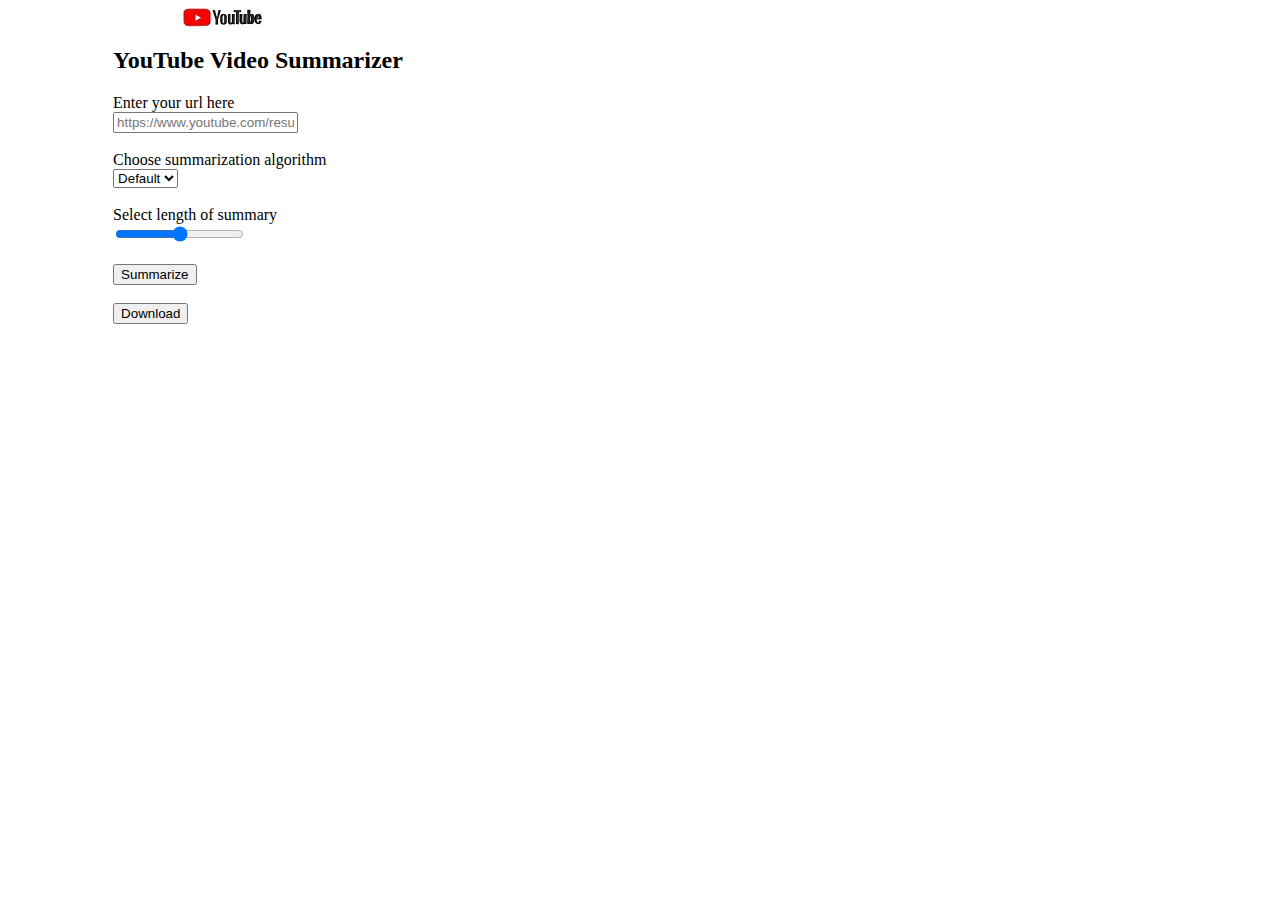
<file: index.html>
<!DOCTYPE html>
<html lang="en">
<head>
    <meta charset="UTF-8">
    <meta http-equiv="X-UA-Compatible" content="IE=edge">
    <meta name="viewport" content="width=device-width, initial-scale=1.0">
    <link rel="stylesheet" href="style.css">
    <script src="script.js"></script>
    <title>You Tube Video Summarizer</title>
</head>
<body>
    <div id="container">
        <img id="img" src="img.jpeg">
        <h2>YouTube Video Summarizer</h2>
        <div class="video">
            <label>Enter your url here</label>
            <br>
            <input type="url" id="url" placeholder="https://www.youtube.com/results?search_query=youtube">
        </div>
        <br>
        <div class="mb-3">
            <label for="exampleFormControlInput1" class="form-label" >Choose summarization algorithm</label>
            <br>
        </div>
        <select class="form-select" aria-label="Default select example">
            <option selected>Default</option>
            <option value="1">NLTK</option>
            <option value="2">spaCy</option>
            <option value="3">Sumy</option>
        </select>
        <br>
        <br>
        <label for="customRange1" class="form-label">Select length of summary</label>
        <br>
        <input type="range" class="form-range" id="customRange1">  
        <br>
        <br>
        <button type="button" class="btn btn-primary" id="summarize">Summarize</button> 
        <br>
        <br>
        <button type="button" class="btn btn-primary">Download</button>
    </div>
</body>
</html>
</file>
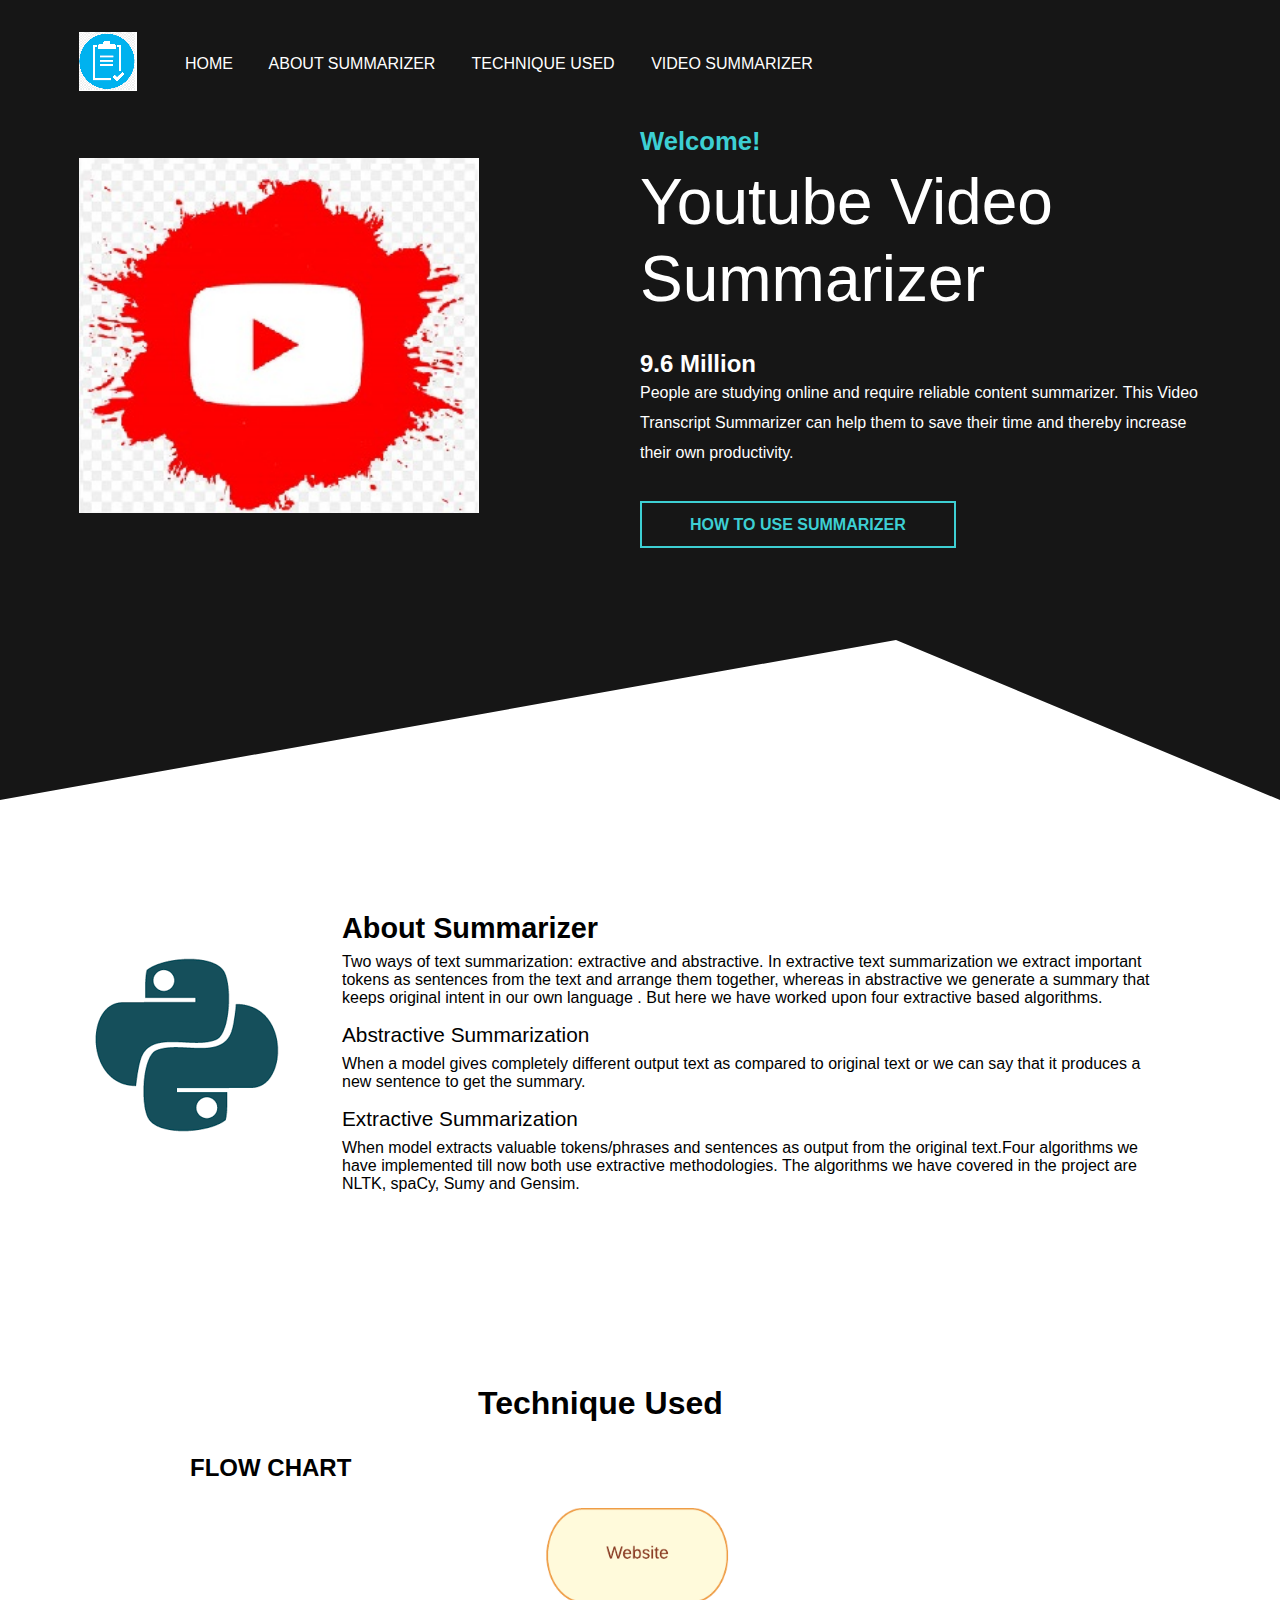
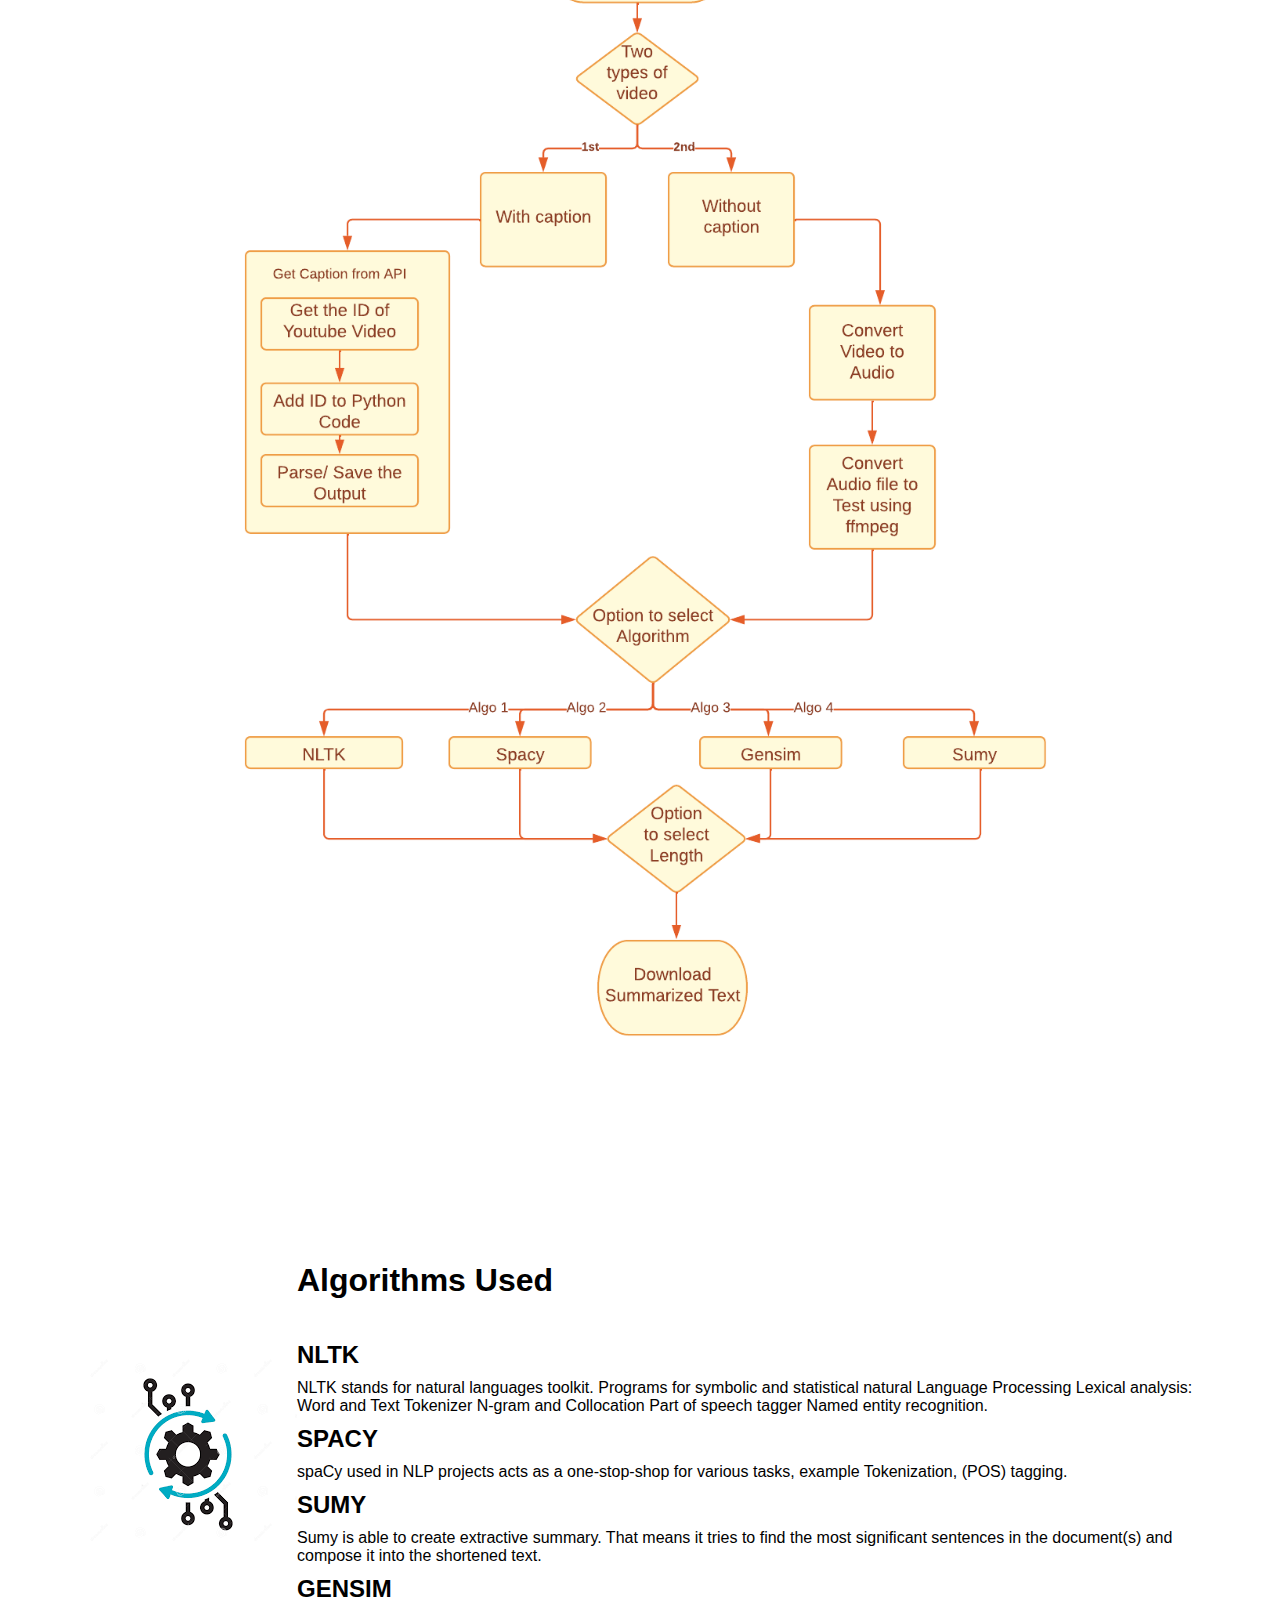
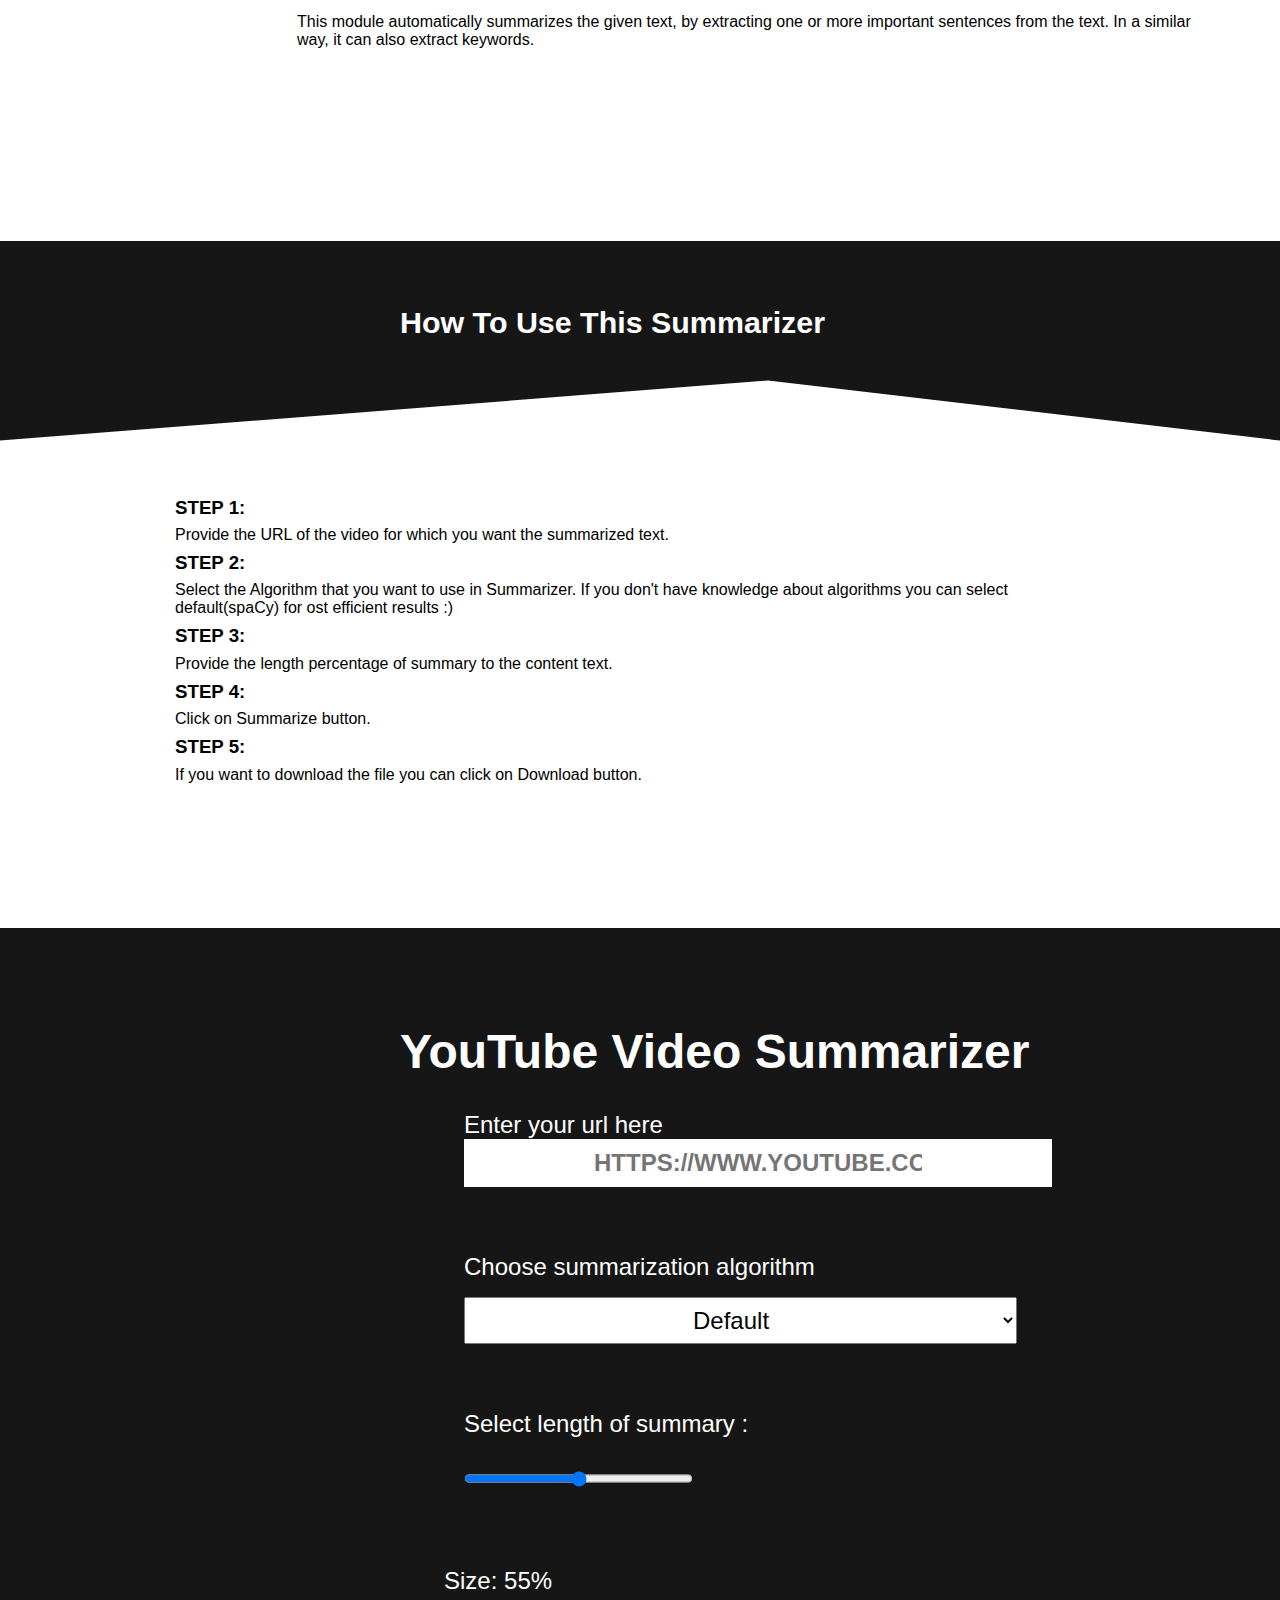
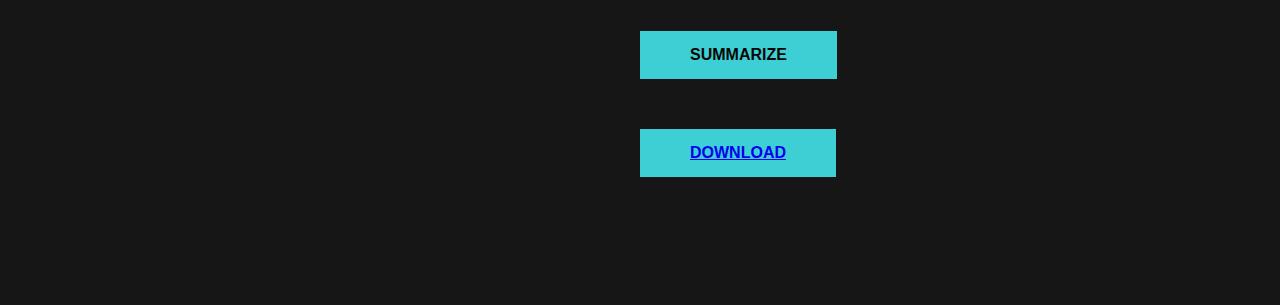
<file: html Project/index.html>
<!DOCTYPE html>
<html lang="en">
<head>
    <meta charset="UTF-8">
    <meta http-equiv="X-UA-Compatible" content="ie=edge">
    <meta name="viewport" content="width=device-width, initial-scale=1.0">
    <title>You Tube Video Summarizer</title>
    <link rel="stylesheet" href="./css/style.css">
    <link rel="preconnect" href="https://fonts.googleapis.com">
    <link rel="preconnect" href="https://fonts.gstatic.com" crossorigin>

</head>
<body>
    <header>
        <div class="container">
            <nav class="flex items-center justify-between">
                <div class="left flex items-center">
                    <div class="branding">
                        <img src="./image/text summurizer.png" />
                    </div>
                    <div>
                        <a href="#home">HOME</a>
                        <a href="#about ">About Summarizer</a>
                        <a href="#technique ">Technique Used</a>
                        <a href="#summarizer">Video Summarizer</a>

                    </div>
                </div>
                
            </nav>
            <div id="home" class="hero flex items-center justify-between">
                <div class="left flex-1">
                    <img src="./image/youtube icon 1 .png" />
                </div>
                <div class="right flex-1">
                    <h5>Welcome!</h5>
                    <h1>Youtube Video Summarizer</h1>
                    <h2>9.6 Million</h2>
                    <p>People are studying online and require reliable content summarizer. 
                    This Video Transcript Summarizer can help them to save their time and 
                    thereby increase their own productivity.</p>
                    <div>
                        <a href="#use">
                             <button class="btn btn-secondary">How to use Summarizer</button>
                        </a>
                    </div>
                </div>
                
            </div>
        </div>
    </header>
    <section id="about" class="about flex">
        <div class="container flex items-center">
            <div >
                <img src="./image/nltk.png" />
            </div>
            <div  class=" right flex-1">
                <h1>About Summarizer</h1>
                <p>Two ways of text summarization: extractive and abstractive. In extractive text summarization we extract important tokens as sentences from the text and arrange them together, whereas in abstractive we generate a summary that keeps original intent in our own language . But here we have worked upon four extractive based algorithms.</p>
                <h3>Abstractive Summarization</h3>
                <p>
                    When a model gives completely different output text as compared to
                    original text or we can say that it produces a new sentence to get the summary.
                </p>
                <h3>Extractive Summarization</h3>
                <p>When model extracts valuable tokens/phrases and sentences as output from the original text.Four algorithms we have implemented till now both use extractive methodologies. The algorithms we have covered in the project are NLTK, spaCy, Sumy and Gensim.</p>
            </div>
        </div>
    </section>
    <section id="technique" class="services flex items-center">
        <div class="container">
            <h1>Technique Used</h1>
            <h2> FLOW CHART</h2>
            <div class="project">
                <img src="./image/project flow.png" />
            </div>
        </div>
    </section>
    <section class="left flex">
        <div class="container flex items-center">
            <div class="algo ">
                <img src="./image/algorithm.png" />
            </div>

            <div class="right flex-1 ">
                <h1>Algorithms Used</h1>

                <h2>NLTK</h2>
                <p>
                    NLTK stands for natural languages toolkit.
                    Programs for symbolic and statistical natural Language Processing
                    Lexical analysis: Word and Text Tokenizer
                    N-gram and Collocation
                    Part of speech tagger
                    Named entity recognition.
                </p>
                <h2>SPACY</h2>
                <p>spaCy used in NLP projects acts as a one-stop-shop for various tasks, example Tokenization, (POS) tagging. </p>
                <h2>SUMY</h2>
                <p>Sumy is able to create extractive summary. That means it tries to find the most significant sentences in the document(s) and compose it into the shortened text.</p>
                <h2>GENSIM</h2>
                <p>
                    This module automatically summarizes the given text, by extracting one or more important sentences from the text. In a similar way, it can also extract keywords.
                </p>
            </div>
        </div>
    </section>
    <section id="use" class="Use">
        <div class="heading items-center ">
            <h1>How To Use This Summarizer</h1>
        </div>
        <div class="steps container flex-1 items-center">
            <h3>STEP 1:</h3>
            <p>Provide the URL of the video for which you want the summarized text.</p>
            <h3>STEP 2:</h3>
            <p>Select the Algorithm that you want to use in Summarizer. If you don't have knowledge about algorithms you can select default(spaCy) for ost efficient results :)</p>
            <h3>STEP 3:</h3>
            <p>Provide the length percentage of summary to the content text.</p>
            <h3>STEP 4:</h3>
            <p>Click on Summarize button.</p>
            <h3>STEP 5:</h3>
            <p> If you want to download the file you can click on Download button.</p>

        </div>
    </section>
    <section id="summarizer" class="form items-center">
                <h1>YouTube Video Summarizer</h1>
            <div class="video items-center">
                <label>Enter your url here</label>
                <br>
                <input type="url" id="url" placeholder="https://www.youtube.com/results?search_query=youtube">
            </div>
            <br>
            <div class="mb-3">
                <label for="exampleFormControlInput1" class="form-label">Choose summarization algorithm</label>
                <br>
            </div>
            <select class="form-select" aria-label="Default select example" id="select1">
                <option value="2" selected>Default</option>
                <option value="1">NLTK</option>
                <option value="2">spaCy</option>
                <option value="3">Sumy</option>
                <option value="4">Gensim</option>
            </select>
            <br>
            <br>
            <div class="form-group">
                <label for="range_size" style="color:rgb(255, 255, 255);">
                    Select length of summary :
                </label>
            <br>
            <br>
                <input type="range" class="form-range" id="range_size" min="30" max="80" name="percent">
                <br>
                <label style="color:rgb(255, 255, 255); margin-left:5%">
                Size:
                <span id="value_size"></span></label>
            </div>
            <script>
                var slider = document.getElementById("range_size")
                var output = document.getElementById("value_size")
            
                output.innerHTML = slider.value  + "%";
                slider.oninput = function() {
                output.innerHTML = this.value + "%" ;
                    
            }
            </script> 
            <br>
            <br>
            <button type="button"  onclick="getOption()" class="btn btn-primary" id="summarize">Summarize</button>
            
            <script type="text/javascript">
                function getOption() {
                    selectElement = document.querySelector('#select1');
                    algo = selectElement.value;
                    selectlen = document.querySelector('#range_size');
                    x = selectlen.value;
                    switch(algo) {
                        case "1":
                            window.open('https://transcript-summarizer-project.herokuapp.com/usingNLTK/' + x);
                            break;
                        case "2":
                            window.open('https://transcript-summarizer-project.herokuapp.com/usingSpacy/' + x);
                            break;
                        case "3":
                            window.open('https://transcript-summarizer-project.herokuapp.com/usingSumy/' + x);
                            break;
                        case "4":
                            window.open('https://transcript-summarizer-project.herokuapp.com/usingGensim/' + x);
                        }
                }
            </script>

            <br>
            <br>
             <button type="button" class="btn btn-primary"><a href='download.html' alt='Download your summary here.'>Download</a> </button>
        

    </section>
    
</body>
</html>
</file>
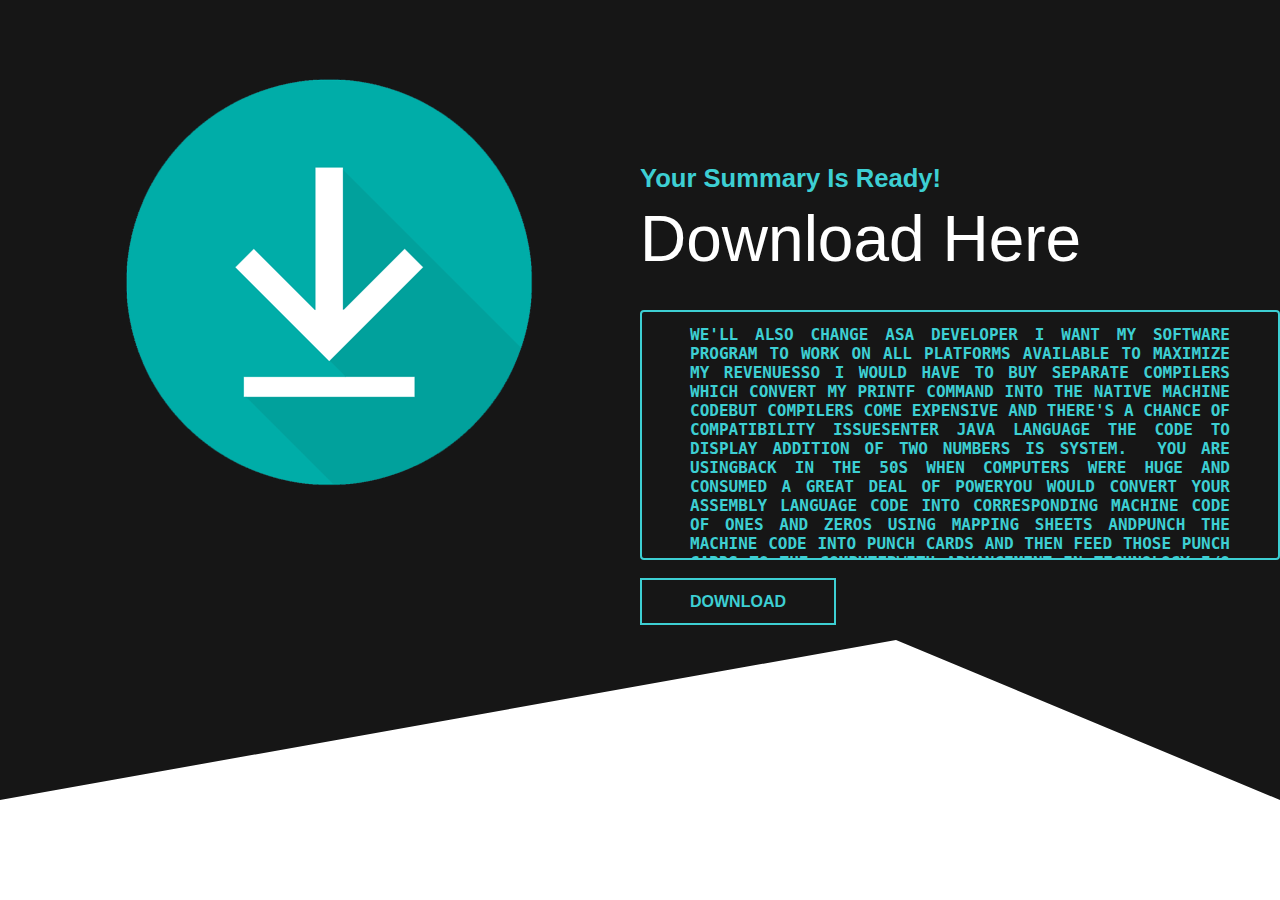
<file: html Project/download.html>
<!DOCTYPE html>
<html>
    <head>
        <meta charset="UTF-8">
        <meta http-equiv="X-UA-Compatible" content="ie=edge">
        <meta name="viewport" content="width=device-width, initial-scale=1.0">
        <title>You Tube Video Summarizer</title>
        <link rel="stylesheet" href="./css/style.css">
        <link rel="preconnect" href="https://fonts.googleapis.com">
        <link rel="preconnect" href="https://fonts.gstatic.com" crossorigin>
    
    </head>
   <body>
        <header>
            <div class="container">
                <nav class="flex items-center justify-between">
                    <div class="left flex items-center">
                        <div class="downImg">
                        <img src="./image/download2.png"/>
                    </div>
                    </div>
                </nav>
                <div id="home" class="hero flex items-center justify-between">
                    <div class="left flex-1">
                    </div>
                    <div class="right flex-1">
                        <h5>Your Summary Is Ready!</h5>
                        <h1>Download Here</h1>
                        <div>
                        </div>
                    </div>
                    
                </div>
            </div>
            <div class="right flex-1">
                <div>
                <textarea id="text" class="btn btn-secondary">We'll also change asA developer I want my software program to work on all platforms available to maximize my revenuesSo I would have to buy separate compilers which convert my printf command into the native machine codeBut compilers come expensive and there's a chance of compatibility issuesEnter Java language the code to display addition of two numbers is system.  You are usingBack in the 50s when computers were huge and consumed a great deal of poweryou would convert your assembly language code into corresponding machine code of ones and zeros using mapping sheets andPunch the machine code into punch cards and then feed those punch cards to the computerWith advancement in technology I/o devices were invented you could directly type the program into the PCusing a program calledAssemblerConverted into corresponding machine code and feed that to your processorThat apart you will also have to make calls to operating systemsproviding functions to display the output of codeWith advancement in software developmeent languages this entire assembly code could be shrinked into just one line printf1 + 2A software called compiler is used to convert your C language code into assembly code and the Assembler converts it intocorresponding machine codeThough Present-day compilers come bundled with assembler they can directly convert  code into machine codesNow suppose windows operating system is running on this intel processorCombination of operating system plus the processor is called the platformThe most common platform in the world is the windows and intel called the wintel platformthe other popular platforms are amd and Linuxpower PC and Mac os xNow with change in processors the Assembly instructions will changeFor example the add instruction in intel may be called addition for amdor math add for PowerPC andObviously with change in operating system the level and nature os level call
                 </textarea>
                </div>
            </div>
        
         <br/>
         <div class="right flex-1">
            <input type="button" id="btn1" class="btn btn-secondary"
            value="Download" />
         </div>
         
        
         <script>
            function download(file, text) {
                var element = document.createElement('a');
                element.setAttribute('href', 
                'data:text/plain;charset=utf-8, '
                + encodeURIComponent(text));
                element.setAttribute('download', file);
                document.body.appendChild(element);
                element.click();
                document.body.removeChild(element);
            }
            document.getElementById("btn1")
            .addEventListener("click", function() {
                var text = document.getElementById("text").value;
                var filename = "summary.txt";
              
                download(filename, text);
            }, false);
         </script>
   </body>
</html>
</file>
<file: style.css>
body{
    width: 500px;
    height: 300px;
    display: flex;
    justify-content: center;
}
#img{
    display: flex;
    justify-content: center;
    margin-left: 70px;
}
</file>
<file: html Project/css/style.css>
@import 'utilities.css';
:root {
    --primary: #3DCFD3;
    --dark: #161616;
    --pure: #FFFFFF;
    --ternary: #898989;
    --light: #F2F2F2;
    --secondary: #070606;
}

body {
    font-family: 'Poppins', sans-serif;
}

* {
    padding: 0;
    margin: 0;
    box-sizing: border-box;
    -webkit-font-smoothing: antialiased;
}
header {
    background: var(--dark);
    height: 800px;
    clip-path: polygon(0 0, 100% 0, 100% 100%, 70% 80%, 0 100%);
}

textarea{
    /* display: flex; */
    display: block;
    margin-left: 50%;
    margin-right: 10%;
    text-align: justify;
    background: transparent;
    color: var(--primary);
    border-color: var(--primary);
    width: 50%;
    height: 250px;
    padding: 12px 20px;
    box-sizing: border-box;
    border: 2px solid #ccc;
    border-radius: 4px;
    background-color: #f8f8f8;
    font-size: 16px;
    resize: none;
    padding-right: 50%;
}

input{
    display:block;
    margin-left: 50%;
    margin-right: 50%;
    padding: 0.8rem 3rem;
    font-size: 1rem;
    font-weight: 600;
    border: 2px solid transparent;
    outline: none;
    cursor: pointer;
    text-transform: uppercase;
    transition: all .3s ease;
}

.downImg{
        height: 100px;
        width: 80px;
       
}


.container {
    max-width: 1152px;
    padding: 0 15px;
    margin: 0 auto;
}

header nav .left a {
    color: var(--pure);
    text-decoration: none;
    margin-right: 2rem;
    text-transform: uppercase;
    transition: all .3s ease;
}

    header nav .left a:hover {
        color: var(--primary);
    }
    header nav {
        padding: 2rem 0;
    }

header nav .branding {
    margin-right: 3rem;
}

.hero .left img {
    width: 400px;
}

.hero .right {
    color: var(--pure);
}

.hero .right h5 {
        font-size: 1.6rem;
        color: var(--primary);
        margin-bottom: 0.5rem;
 }

.hero .right h1 {
    font-size: 4rem;
    font-weight: 100;
    line-height: 1.2;
    margin-bottom: 2rem;
}

.hero .right p{
    line-height: 1.9;
    margin-bottom: 2rem;
}

section {
    padding: 6rem 0;
}
section.about .right{
    padding: 0 3rem;
}

section.about h1{
    margin: 1rem 0;
    margin-bottom: 0.5rem;
    font-size:1.8rem;
    font-weight: 600;
}

    section.about h3 {
        margin: 1rem 0;
        font-size: 1.3rem;
        margin-bottom: 0.5rem;
        font-weight: 400;
    }

section.services .container h1 {
    font-size: 2rem;
    padding: 0rem 18rem;
    padding-bottom: 2rem;

} 
.services .container .project img {
    width: 900px;
}

section.left .right h1{
    font-size: 2rem;
    padding-bottom: 2rem;
}

section.left .right h2 {
    line-height: 2;
}

section.Use .heading {
    background: var(--dark);
    height: 200px;
    clip-path: polygon(0 0, 100% 0, 100% 100%, 60% 70%, 0 100%);
}

section.Use .heading h1{
    color: var(--pure);
    font-size: 1.9rem;
    margin-left: 25rem;
    padding-top: 4rem;
}

section.Use .steps{
    margin: 3rem 10rem;
}

section.Use .steps h3 {
    line-height: 2;
}

section.form {
    background: var(--dark);
    padding-left: 25rem;
    color: var(--pure);
}

section.form h1{
    font-size: 3rem;
    margin-bottom: 2rem;
}


    section.form .video input {
        font-size: 1.5rem;
        padding: 0.5rem 8rem;
    }

    section.form .mb-3 {
        margin-bottom: 1rem;
        
    }

    section.form select {
        font-size: 1.5rem;
        padding: 0.5rem 14rem;
        margin-left: 4rem;
        margin-bottom: 3rem;
    }

    section.form label {
        font-size: 1.5rem;
        margin-left: 4rem;
    }

    section.form input {
        margin-left: 4rem;
        margin-bottom: 3rem;
    }
    section.form button {
        margin-left: 15rem;
        margin-bottom: 2rem;
    }
</file>
